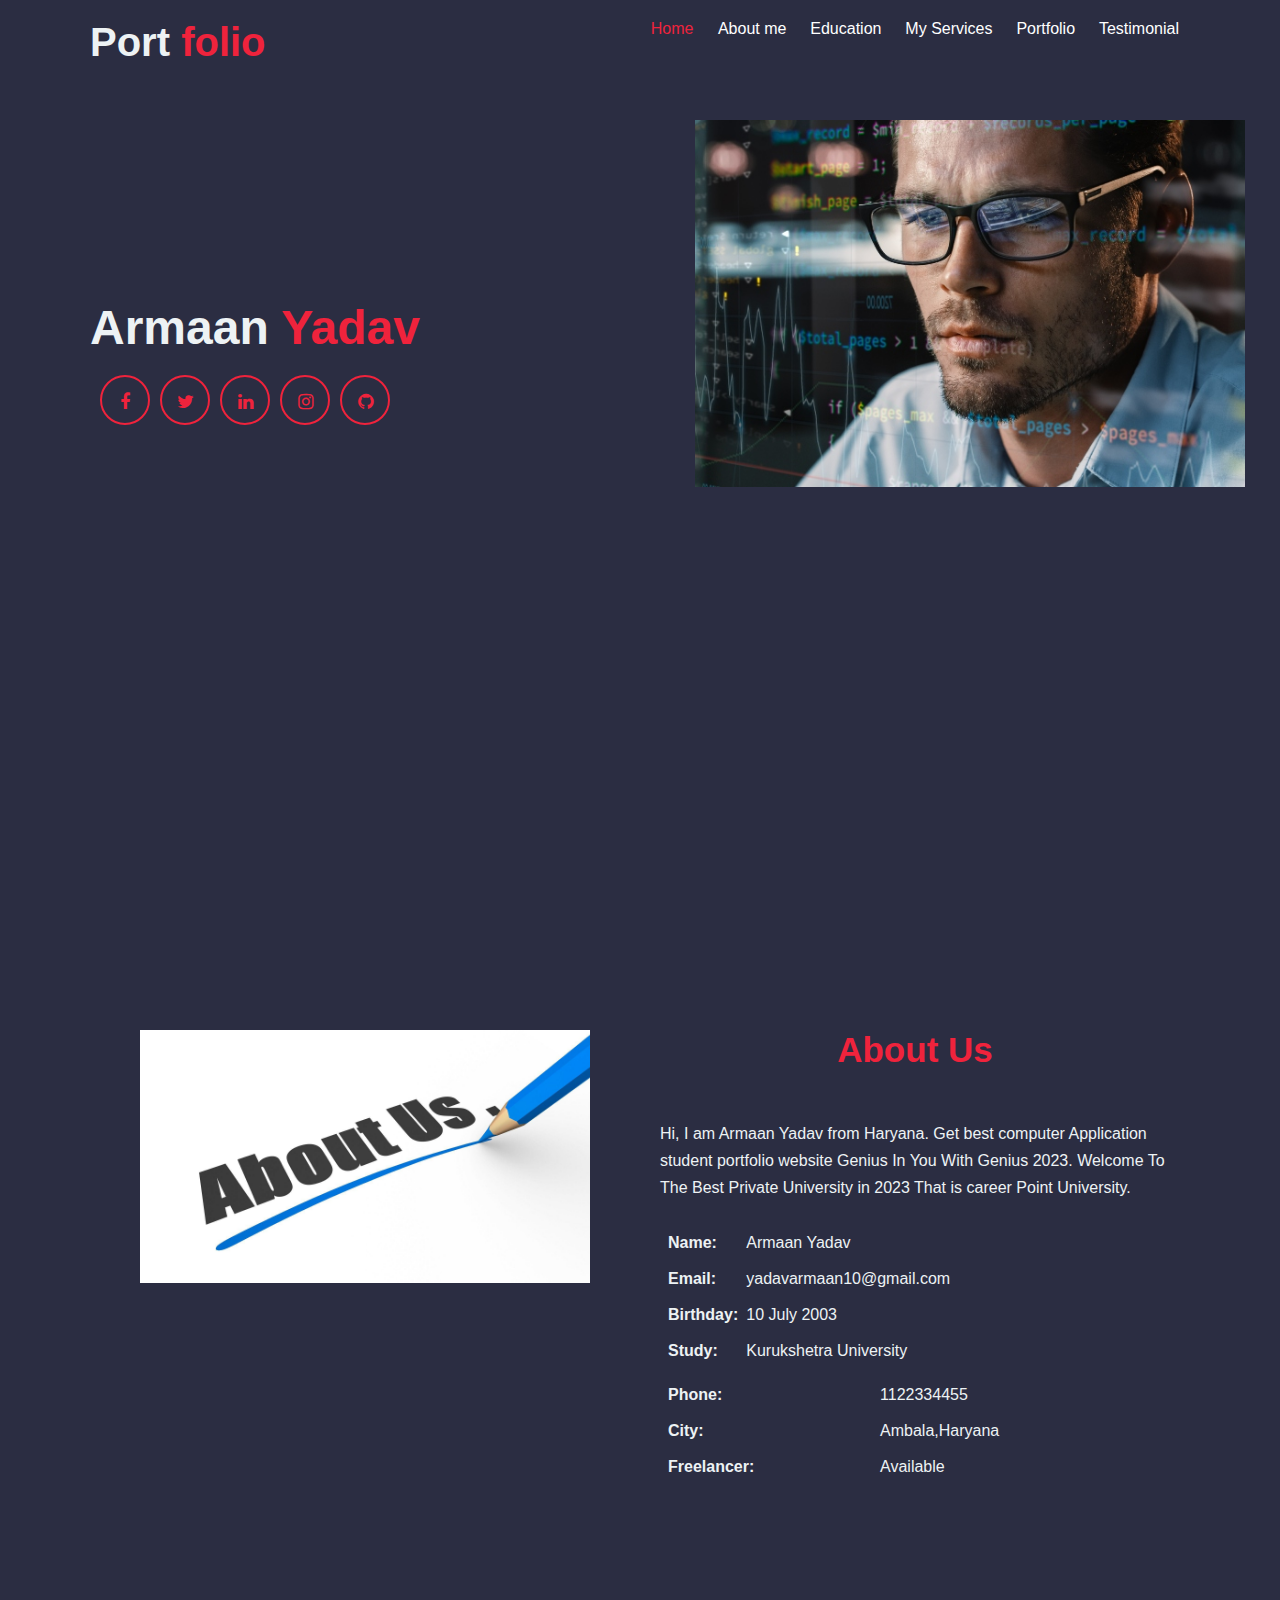
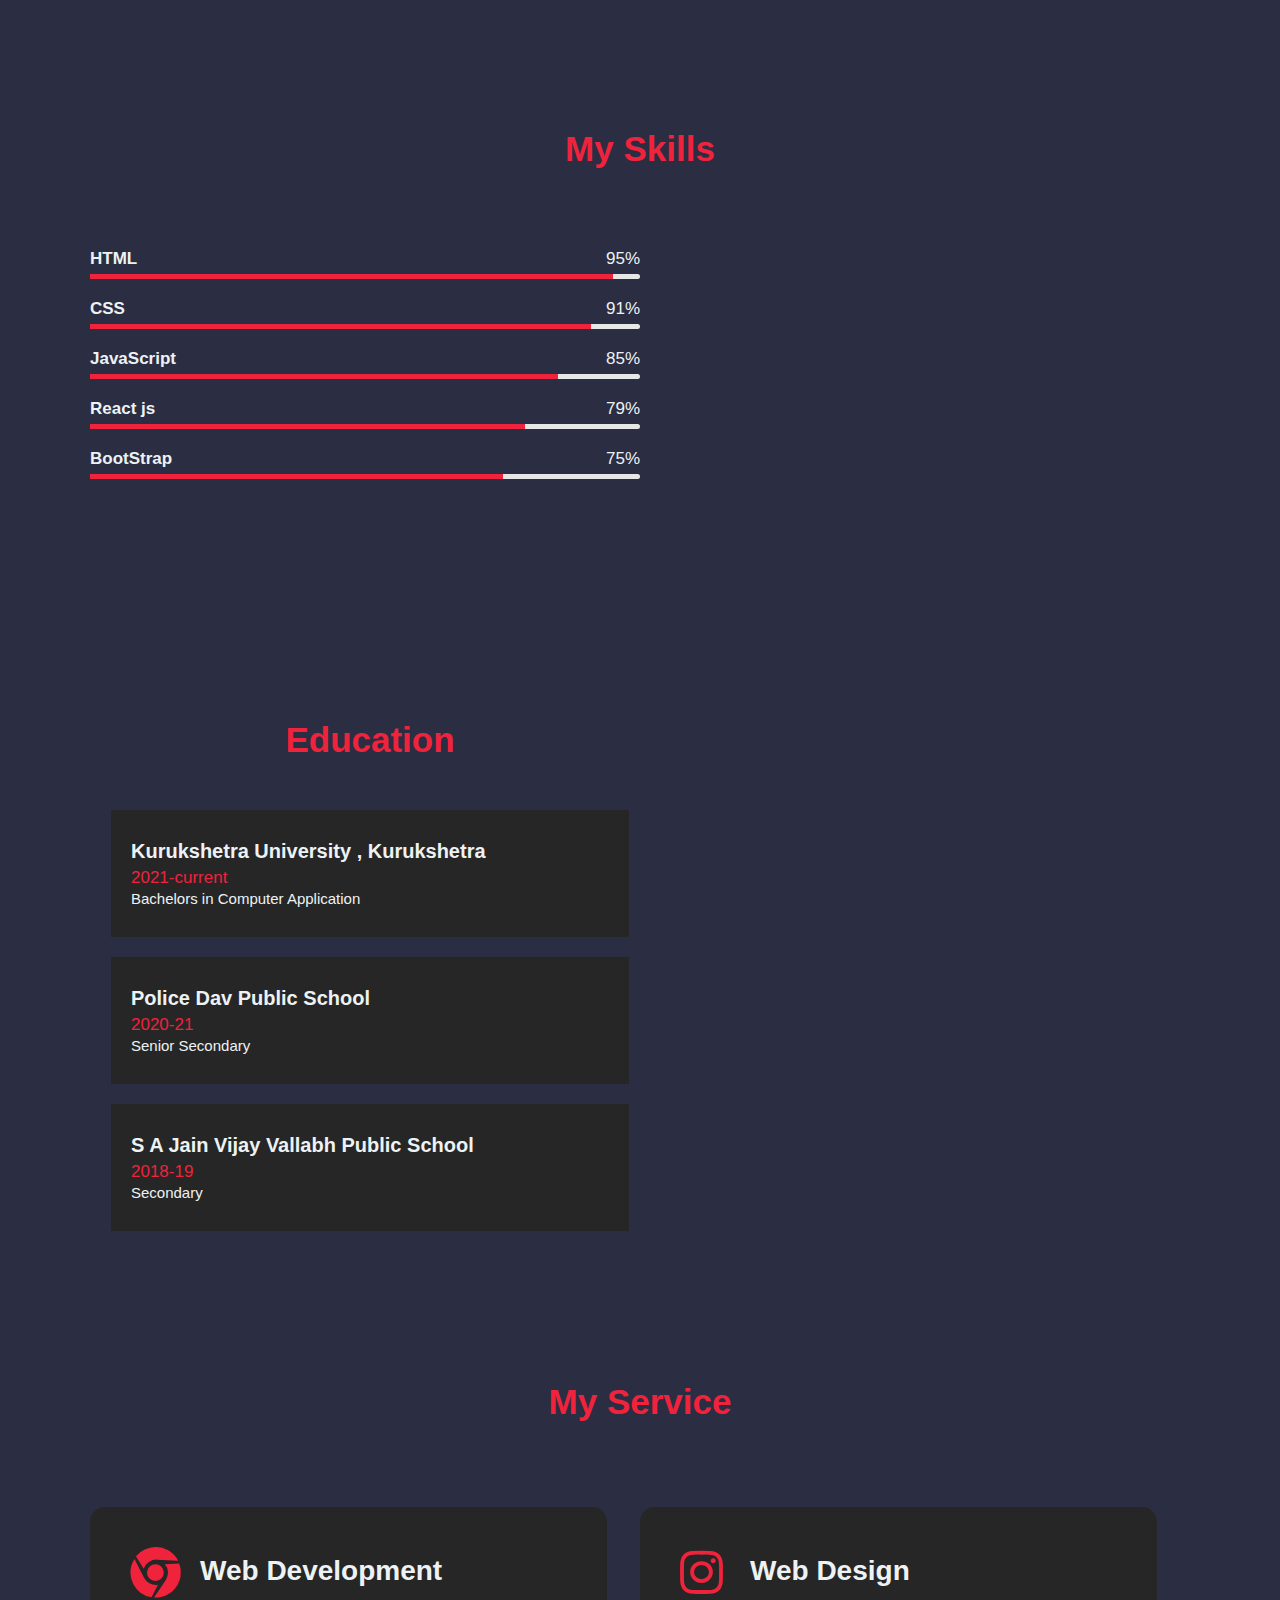
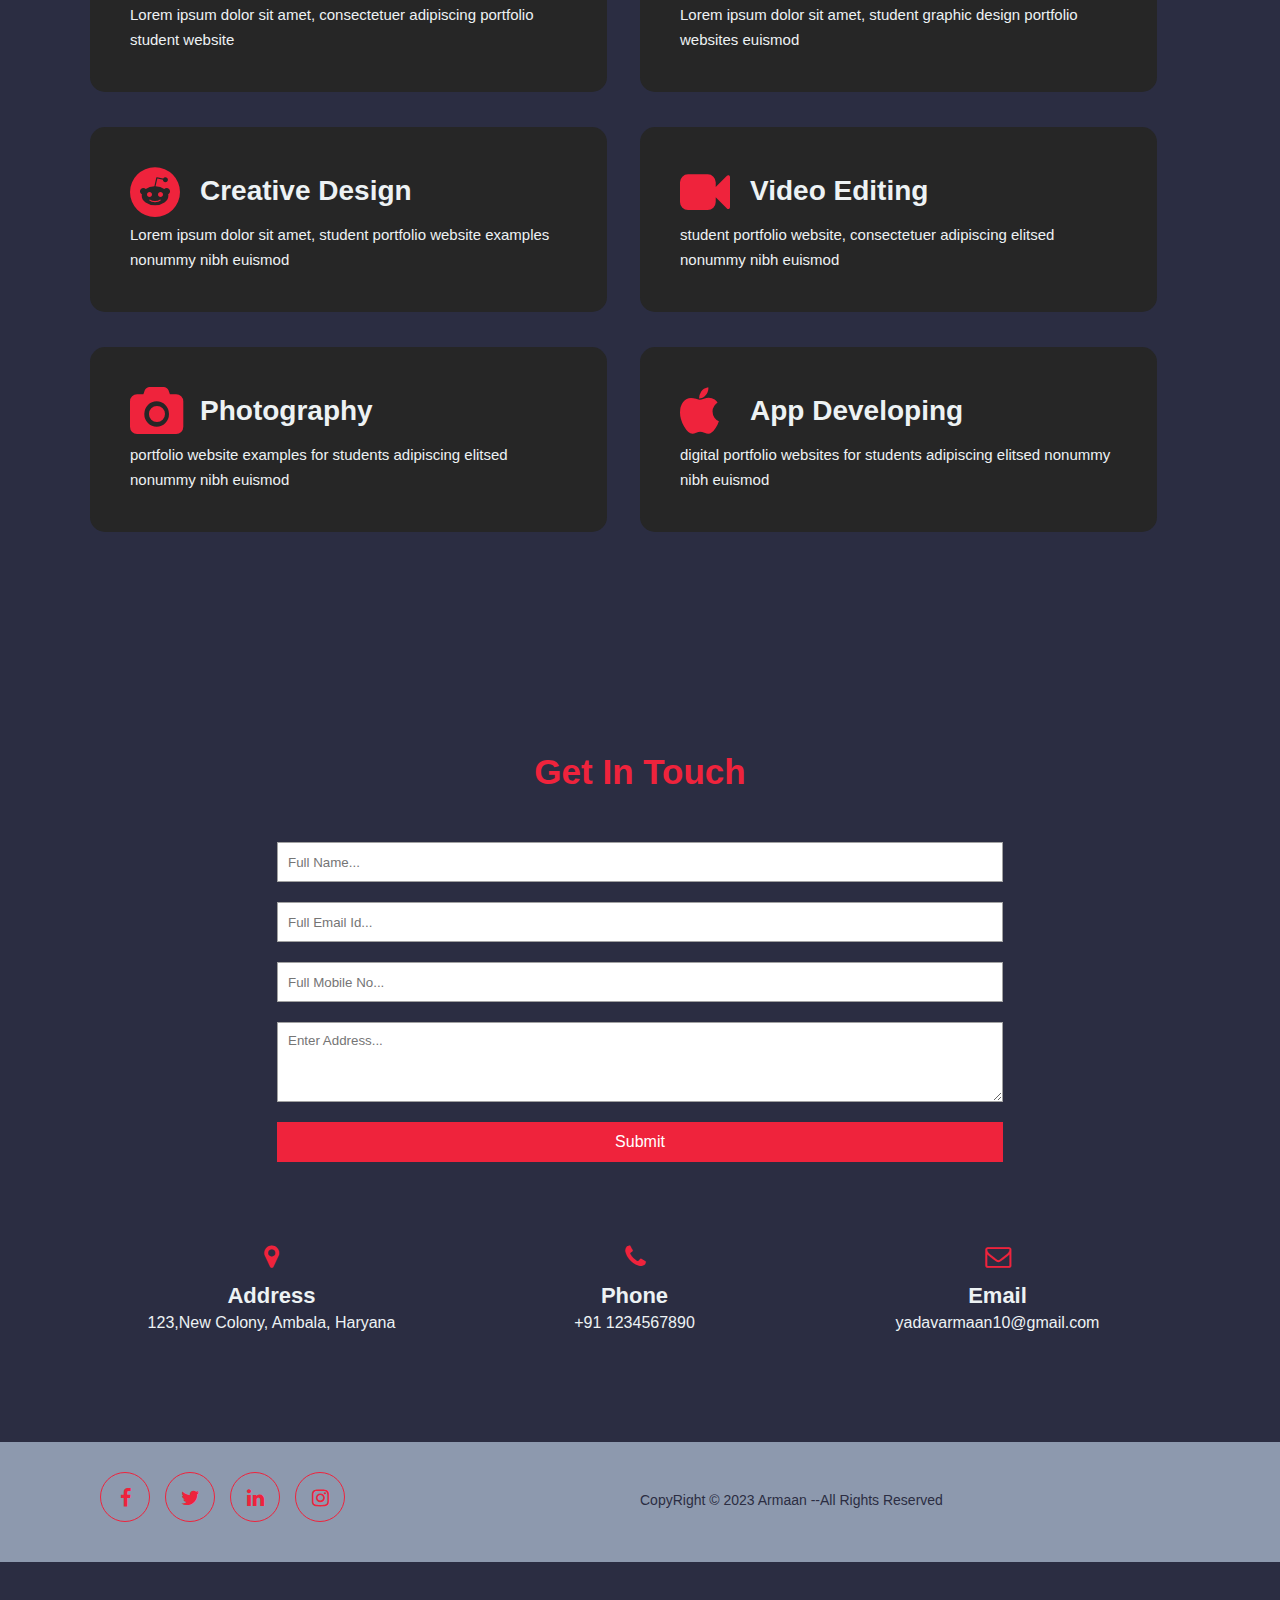
<file: Level 1 Task 2/index.html>
<!-----META SECTION----->
<!DOCTYPE html>
<html>
  <head>
    <title>Student Portfolio Website Template</title>
    <meta charset="utf-8" />
    <meta name="viewport" content="width=device-width, initial-scale=1" />
    <link
      rel="stylesheet"
      href="https://maxcdn.bootstrapcdn.com/font-awesome/4.7.0/css/font-awesome.min.css"
    />
    <link rel="stylesheet" href="style.css" />
  </head>
  <body>
    <!-----MENU SECTION------>
    <div class="main-panel">
      <div class="container">
        <div class="width-33 logo">
          Port <span class="span-col">folio</span>
        </div>
        <div class="width-66">
          <nav>
            <a href="#">
              <span class="span-col">Home</span>
            </a>
            <a href="#">About me</a>
            <a href="#">Education</a>
            <a href="#">My Services</a>
            <a href="#">Portfolio</a>
            <a href="#">Testimonial</a>
          </nav>
        </div>
      </div>
      <!------MAIN BANNERR------>
      <div class="container">
        <div class="width-50">
          <div class="banner-section">
            <h1>Armaan <span class="span-col">Yadav</span></h1>
            <a href="#">
              <i class="fa fa-facebook"></i>
            </a>
            <a href="#">
              <i class="fa fa-twitter"></i>
            </a>
            <a href="#">
              <i class="fa fa-linkedin"></i>
            </a>
            <a href="#">
              <i class="fa fa-instagram"></i>
            </a>
            <a href="#">
              <i class="fa fa-github"></i>
            </a>
          </div>
        </div>
        <div class="width-50 hight:20px">
          <img src="_DSC3063.JPG" />
        </div>
      </div>
    </div>
    <!------ABOUT US SECTION------>
    <div class="main-section bg-lightgrey">
      <div class="container">
        <div class="width-50">
          <img src="89.jpg" class="about-img" />
        </div>
        <div class="width-50">
          <div class="about-us">
            <h2 class="heading-text">About Us</h2>

            <p>
              Hi, I am Armaan Yadav from Haryana. Get best computer Application
              student portfolio website Genius In You With Genius 2023. Welcome
              To The Best Private University in 2023 That is career Point
              University.
            </p>
            <div class="width-50 mt-20">
              <table cellspacing="8" cellpadding="8">
                <tr>
                  <th>Name:</th>
                  <td>Armaan Yadav</td>
                </tr>
                <tr>
                  <th>Email:</th>
                  <td>yadavarmaan10@gmail.com</td>
                </tr>
                <tr>
                  <th>Birthday:</th>
                  <td>10 July 2003</td>
                </tr>
                <tr>
                  <th>Study:</th>
                  <td>Kurukshetra University</td>
                </tr>
              </table>
            </div>
            <div class="width-60 mt-20">
              <table cellspacing="8" cellpadding="8">
                <tr>
                  <th>Phone:</th>
                  <td>1122334455</td>
                </tr>
                <tr>
                  <th>City:</th>
                  <td>Ambala,Haryana</td>
                </tr>
                <tr>
                  <th>Freelancer:</th>
                  <td>Available</td>
                </tr>
              </table>
            </div>
          </div>
        </div>
      </div>
    </div>
    <!------SKILL SECTION------>
    <div class="main-section">
      <div class="container">
        <h2 class="heading-text">My Skills</h2>
        <div class="width-50">
          <div class="skill">
            <b>HTML</b>
            <span>95%</span>
            <div>
              <span style="width: 95%"></span>
            </div>
          </div>
          <div class="skill">
            <b>CSS</b>
            <span>91%</span>
            <div>
              <span style="width: 91%"></span>
            </div>
          </div>
          <div class="skill">
            <b>JavaScript</b>
            <span>85%</span>
            <div>
              <span style="width: 85%"></span>
            </div>
          </div>
          <div class="skill">
            <b>React js</b>
            <span>79%</span>
            <div>
              <span style="width: 79%"></span>
            </div>
          </div>
          <div class="skill">
            <b>BootStrap</b>
            <span>75%</span>
            <div>
              <span style="width: 75%"></span>
            </div>
          </div>
        </div>
      </div>
    </div>
    <!------EXPERIENCE SECTION------>
    <div class="main-section bg-lightgrey">
      <div class="container">
        <div class="edu-exp">
          <h2 class="heading-text">Education</h2>
          <div class="experience-list">
            <div class="experience-content">
              <h2>Kurukshetra University , Kurukshetra</h2>
              <h3>2021-current</h3>
              <p>Bachelors in Computer Application</p>
            </div>
          </div>
          <div class="experience-list">
            <div class="experience-content">
              <h2>Police Dav Public School</h2>
              <h3>2020-21</h3>
              <p>Senior Secondary</p>
            </div>
          </div>
          <div class="experience-list">
            <div class="experience-content">
              <h2>S A Jain Vijay Vallabh Public School</h2>
              <h3>2018-19</h3>
              <p>Secondary</p>
            </div>
          </div>
        </div>
      </div>
      <!------SERVICE SECTION------>
      <div class="main-section">
        <div class="container">
          <h2 class="heading-text">My Service</h2>
          <div class="width-50">
            <div class="service-list">
              <i class="fa fa-chrome"></i>
              <h3>Web Development</h3>
              <p>
                Lorem ipsum dolor sit amet, consectetuer adipiscing portfolio
                student website
              </p>
            </div>
          </div>
          <div class="width-50">
            <div class="service-list">
              <i class="fa fa-instagram"></i>
              <h3>Web Design</h3>
              <p>
                Lorem ipsum dolor sit amet, student graphic design portfolio
                websites euismod
              </p>
            </div>
          </div>
          <div class="width-50">
            <div class="service-list">
              <i class="fa fa-reddit"></i>
              <h3>Creative Design</h3>
              <p>
                Lorem ipsum dolor sit amet, student portfolio website examples
                nonummy nibh euismod
              </p>
            </div>
          </div>
          <div class="width-50">
            <div class="service-list">
              <i class="fa fa-video-camera"></i>
              <h3>Video Editing</h3>
              <p>
                student portfolio website, consectetuer adipiscing elitsed
                nonummy nibh euismod
              </p>
            </div>
          </div>
          <div class="width-50">
            <div class="service-list">
              <i class="fa fa-camera"></i>
              <h3>Photography</h3>
              <p>
                portfolio website examples for students adipiscing elitsed
                nonummy nibh euismod
              </p>
            </div>
          </div>
          <div class="width-50">
            <div class="service-list">
              <i class="fa fa-apple"></i>
              <h3>App Developing</h3>
              <p>
                digital portfolio websites for students adipiscing elitsed
                nonummy nibh euismod
              </p>
            </div>
          </div>
        </div>
      </div>

      <!-------------CONTACT US SECTION----------------------->
      <div class="main-section contact bg-lightgrey">
        <div class="container">
          <h2 class="heading-text">Get In Touch</h2>
          <div class="width-100">
            <form>
              <input type="text" placeholder="Full Name..." />
              <input type="text" placeholder="Full Email Id..." />
              <input type="text" placeholder="Full Mobile No..." />
              <textarea placeholder="Enter Address..."></textarea>
              <button type="submit">Submit</button>
            </form>
          </div>
          <div class="width-33">
            <h3>
              <i class="fa fa-map-marker"></i>
            </h3>
            <h4>Address</h4>
            <p>123,New Colony, Ambala, Haryana</p>
          </div>
          <div class="width-33">
            <h3>
              <i class="fa fa-phone"></i>
            </h3>
            <h4>Phone</h4>
            <p>+91 1234567890</p>
          </div>
          <div class="width-33">
            <h3>
              <i class="fa fa-envelope-o"></i>
            </h3>
            <h4>Email</h4>
            <p>yadavarmaan10@gmail.com</p>
          </div>
        </div>
      </div>
      <!------FOOTER SECTION------>
      <div class="footer">
        <div class="container">
          <div class="footer-sect social-icon width-50">
            <a href="#">
              <i class="fa fa-facebook"></i>
            </a>
            <a href="#">
              <i class="fa fa-twitter"></i>
            </a>
            <a href="#">
              <i class="fa fa-linkedin"></i>
            </a>
            <a href="#">
              <i class="fa fa-instagram"></i>
            </a>
          </div>
          <div class="footer-sect mt-20 width-50">
            CopyRight © 2023 Armaan --All Rights Reserved
          </div>
        </div>
      </div>
    </div>
  </body>
</html>
</file>
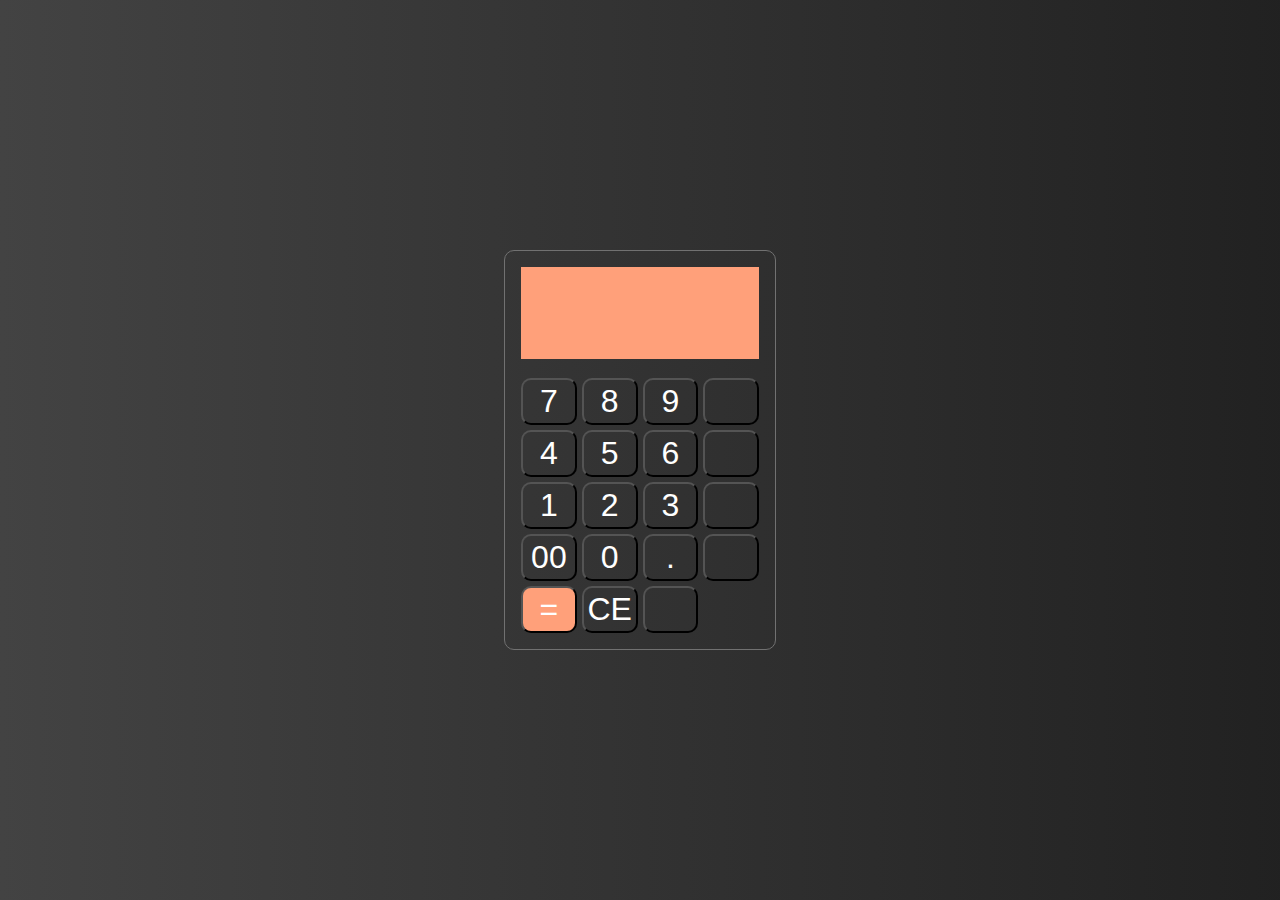
<file: Level 1 Task 3/index.html>
<!DOCTYPE html>
<html lang="en">
  <head>
    <meta charset="UTF-8" />
    <meta name="viewport" content="width=device-width, initial-scale=1.0" />
    <title>Calculator</title>
    <link
      rel="stylesheet"
      href="https://cdnjs.cloudflare.com/ajax/libs/font-awesome/6.4.2/css/all.min.css"
      integrity="sha512-z3gLpd7yknf1YoNbCzqRKc4qyor8gaKU1qmn+CShxbuBusANI9QpRohGBreCFkKxLhei6S9CQXFEbbKuqLg0DA=="
      crossorigin="anonymous"
      referrerpolicy="no-referrer"
    />
    <link rel="stylesheet" href="/Level 1 Task 3/style.css" />
  </head>
  <body>
    <div class="container">
      <!-- <div class="red"></div>
      <div class="blue"></div> -->
      <div class="box">
        <div class="box-display"></div>
        <div class="box-buttons">
          <button value="7" id="b7" class="btn">7</button>
          <button value="8" id="b8" class="btn">8</button>
          <button value="9" id="b9" class="btn">9</button>
          <button id="backspace">
            <i class="fa-solid fa-delete-left"></i>
          </button>
          <button value="4" id="b4" class="btn">4</button>
          <button value="5" id="b5" class="btn">5</button>
          <button value="6" id="b6" class="btn">6</button>
          <button value="/" id="op4" class="op">
            <i class="fa-solid fa-divide"></i>
          </button>
          <button value="1" id="b1" class="btn">1</button>
          <button value="2" id="b2" class="btn">2</button>
          <button value="3" id="b3" class="btn">3</button>
          <button value="*" id="op3" class="op">
            <i class="fa-solid fa-multiply"></i>
          </button>
          <button value="00" id="b00" class="btn">00</button>
          <button value="0" id="b0" class="btn">0</button>
          <button value="." id="b10" class="btn">.</button>
          <button value="-" id="op2" class="op">
            <i class="fa-solid fa-minus"></i>
          </button>
          <button value="0" id="total">=</button>
          <button value="0" id="clear">CE</button>
          <button value="+" id="op1" class="op">
            <i class="fa-solid fa-plus"></i>
          </button>
        </div>
      </div>
    </div>
    <script src="/Level 1 Task 3/script.js"></script>
  </body>
</html>
</file>
<file: Level 1 Task 2/style.css>
/*****COMMON CSS SECTION*****/
* {
	box-sizing: border-box;
	margin: 0;
	padding: 0;
	outline: 0;
	font-family  :Roboto, sans-serif, arial;
}
html, body 
	{
	font-size: 14px;
	font-weight: 400;
	background: #2b2d42;
	color: #edf2f4;
}
.container {
	width: 1100px;
	margin: 0px auto;
	display: table;
}
.width-33 {
	width: 33%;
	float: left;
}
.width-66 {
	width: 66%;
	float: left;
}
/*****MENU SECTION*****/
.main-panel {
	width: 100%;
	float: left;
	padding-top: 20px;
	padding-bottom: 50px;
	height: 100vh;
}

.logo {
	font-size: 40px;
	font-weight: 600;
}

.span-col {
	color: #ef233c;
}

nav {
	float: right;
}

nav a {
	text-decoration: none;
	font-size: 16px;
	font-weight: 500;
	margin-left: 20px;
	color: white;
}
/*****Main BANNER*****/
.width-50 {
	float: left;
	width: 50%;
}
.banner-section {
	width: 100%;
	float: left;
	margin-top: 25vh;
}
.banner-section h1 {
	font-size: 48px;
	margin-top: 10px;
	font-weight: bolder;
}
.banner-section h2 {
	font-size: 20px;
	line-height: 25px;
	margin-top: 10px;
	font-weight: 400;
}
.banner-section a {
	float: left;
	text-decoration: none;
	font-size: 18px;
	margin-top: 20px;
	border-radius: 50%;
	text-align: center;
	border: 2px solid #ef233c;
	color: #ef233c;
	margin-left: 10px;
	height: 50px;
	width: 50px;
	line-height: 50px;
}
/*****Main BANNER IMAGE*****/
.main-panel img {
	margin-top: 10%;
	width: 100%;
	margin-left: 10%;
}
/*ABOUT US SECTION*/
.main-section {
	width: 100%;
	float: left;
	padding: 110px 0px 110px 0px;
}
.width-100 {
	width: 100%;
	float: left;
}
.mt-20 {
	margin-top: 20px;
}
.heading-text {
	width: 100%;
	float: left;
	font-size: 35px;
	text-align: center;
	margin-bottom: 50px;
	color: #ef233c;
}
.about-img {
	width: 100%;
	padding: 0px 50px;
	margin-top: 20px;
}
.about-us {
	width: 100%;
	float: left;
	padding: 20px;
}
.about-us p {
	font-size: 16px;
	margin-top: 15px;
	line-height: 27px;
}
table {
	width: 100%;
}
table th,
table td {
	font-size: 16px;
	text-align: left;
	padding: 5px 0px;
}
/*****SKILL SECTION*****/
.skill {
	margin-top: 30px;
	font-size: 17px;
}

.skill span {
	float: right;
}

.skill div {
	width: 100%;
	float: left;
	margin-top: 5px;
	background: #e7e7e7;
	border-radius: 10px;
}

.skill div span {
	background: #ef233c;
	height: 5px;
	float: left;
}

div[role="progressbar"] {
	color: #ef233c;
	margin-left: 100px;
	margin-bottom: 20px;
	width: 100px;
	;
	height: 100px;
	;
	border-radius: 50%;

	place-items: center;
	display: grid;

	--pgPercentage: var(--value);
	background: radial-gradient(closest-side, black 80%, transparent 0 99.9%, black 0),
		conic-gradient(#ef233c calc(var(--pgPercentage) * 1%), #ffe6af 0);

}
/*****EXPERIENCE SECTION*****/
.bg-lightgrey {
	background-color: #2b2d42;
}
.edu-exp {
	padding: 10px 0px;
	width: 48%;
	margin: 1%;
	float: left;
	padding-left: 10px;
}
.experience-list {
	width: 100%;
	float: left;
	padding: 30px 10px;
	background: #262626;
	margin-bottom: 20px;
}
.experience-content {
	width: 100%;
	float: left;
	margin-left: 10px;
}
.experience-content h2 {

	font-weight: 600;
	margin-bottom: 5px;
	font-size: 20px;
}
.experience-content h3 {
	color: #ef233c;
	font-weight: 500;
	margin-bottom: 2px;
	font-size: 17px;
}
.experience-content p {
	font-size: 15px;
}
/*SERVICE SECTION*/
.service-list {
	padding: 40px;
	margin-top: 35px;
	background: #262626;
	border-radius: 15px;
	width: 94%;
	float: left;
}

.service-list i {
	font-size: 50px;
	color: #ef233c;
	width: 70px;
	float: left;
}

.service-list h3 {
	font-size: 28px;
	margin-top: 8px;
	margin-bottom: 15px;
}

.service-list p {
	font-size: 15px;
	line-height: 25px;
}
/*****TESTIMONIAL SECTION*****/
.testimonial {
	width: 32%;
	float: left;
	margin-right: 1%;
	margin-top: 50px;
}

.testimonial-content {
	background: #262626;
	color: #cfcfcf;
	width: 100%;
	float: left;
	padding: 0px 20px 20px 20px;
	font-size: 16px;
	line-height: 28px;
	position: relative;
	text-align: center
}

.testimonial i {
	color: #ef233c;
	font-size: 35px;
	margin-top: 60px;
}

.testimonial-img {
	width: 100%;
	float: left;
	text-align: center;
	position: absolute;
	left: 0px;
	top: -35px;
}

.testimonial-img img {
	width: 80px;
	height: 80px;
	border: 3px solid white;
	border-radius: 50%;
}

.testimonial-name {
	width: 100%;
	float: left;
}

.testimonial-name h5 {
	color: #ef233c;
	font-size: 20px;
	margin-top: 10px;
}

.testimonial-name p {
	font-size: 16px;
}
/*PORTFOLIO SECTION*/
.gallery {
	width: 100%;
	float: left;
	margin-top: 30px;
}
.gallery img {
	height: auto;
	width: 95%;
	margin-bottom: 20px;
}
/*CONTACT US SECTION*/
.contact form {
	width: 66%;
	margin: 0px auto;
}
.contact input,
textarea {
	width: 100%;
	float: left;
	margin-bottom: 20px;
	height: 40px;
	padding: 10px;
	border: 1px solid #a1a1a1;
}
.contact textarea {
	height: 80px;
}
.contact button {
	width: 100%;
	float: left;
	margin-bottom: 20px;
	height: 40px;
	padding: 10px;
	background: #ef233c;
	color: #fff;
	border: none;
	font-size: 16px;
}
.contact h3 {
	font-size: 26px;
	text-align: center;
	margin-top: 60px;
	color: #ef233c;
}
.contact h4 {
	font-size: 22px;
	text-align: center;
	margin-top: 10px;
}
.contact p {
	text-align: center;
	font-size: 16px;
	margin-top: 5px;
}
/*****FOOTER SECTION*****/
.footer {
	background-color: #8d99ae;
	padding: 30px 0px 40px 0px;
	width: 100%;
	float: left;
}
.footer-sect {
	color: #2b2d42;
}
.footer-sect a {
	color: #ef233c;
	margin-left: 10px;
	text-decoration: none;
	font-size: 18px;
	text-align: center;
}
.social-icon a i {
	width: 50px;
	height: 50px;
	border: 1px solid #ef233c;
	line-height: 50px;
	font-size: 20px;
	border-radius: 50%;
}
</file>
<file: Level 1 Task 3/style.css>
* {
  margin: 0;
  padding: 0;
  box-sizing: border-box;
}

button {
  outline: none;
  color: white;
  /* border: none; */
}
.container {
  height: 100vh;
  width: 100%;
  background-color: #313131;
  display: flex;
  align-items: center;
  justify-content: center;
  background-image: linear-gradient(
    to right,
    #434343 0%,
    rgba(27, 27, 27, 0.715) 100%
  );
}

.box {
  height: 25rem;
  width: 17rem;
  /* background-color: red; */
  border: #717171 solid 1px;
  padding: 1rem;
  border-radius: 10px;
  display: flex;
  flex-direction: column;
  justify-content: space-between;
  z-index: 99;
}

.box-display {
  height: 25%;
  width: 100%;
  background-color: lightsalmon;
  font-size: 1.9rem;
  overflow: hidden;
  /* text-align: right; */
  /* display: flex;
  align-items: flex-end;
  justify-content: flex-end; */
}

.box-buttons {
  display: grid;
  grid-template-columns: repeat(4, 1fr);
  gap: 5px;
  justify-content: right;
}
.box button {
  font-size: 2rem;
  background: none;
  border-radius: 10px;
  padding: 3px;
}
button > i {
  font-size: 1.5rem;
}

#total {
  background-color: lightsalmon;
}
</file>
